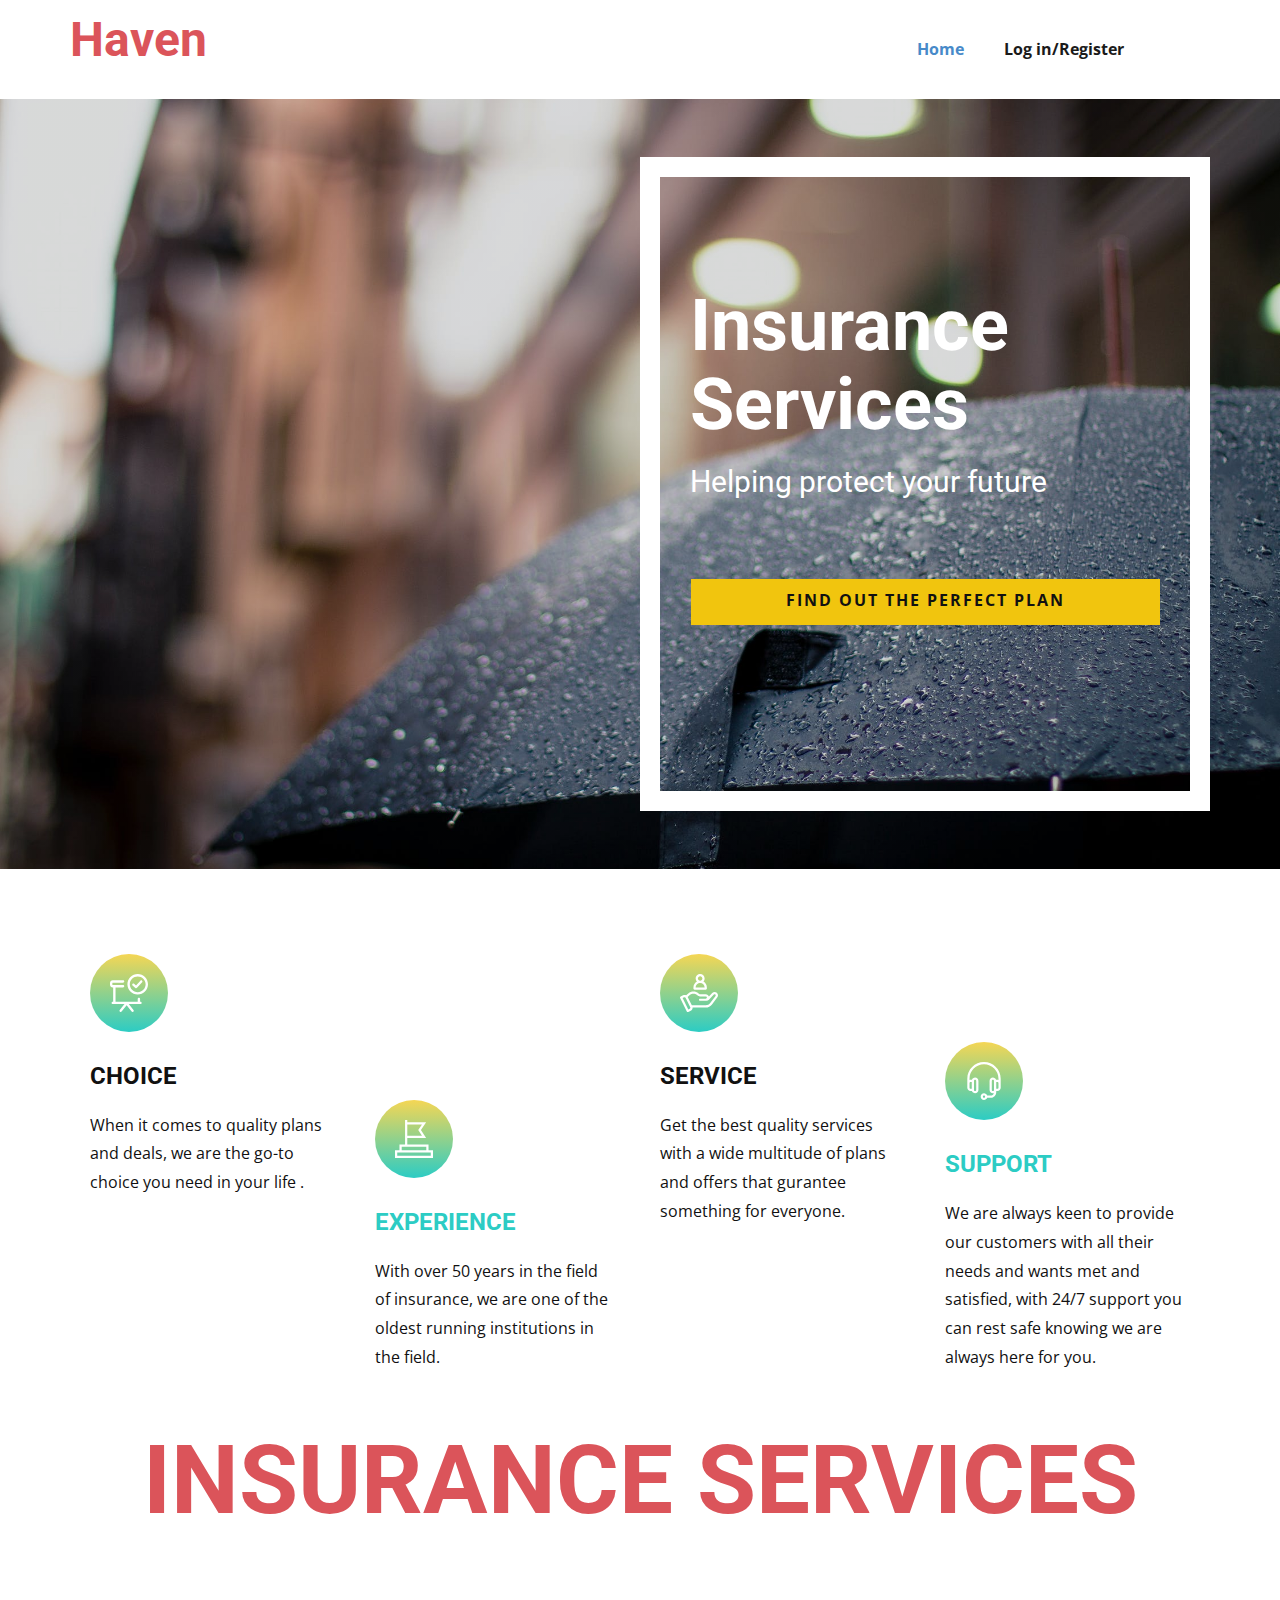
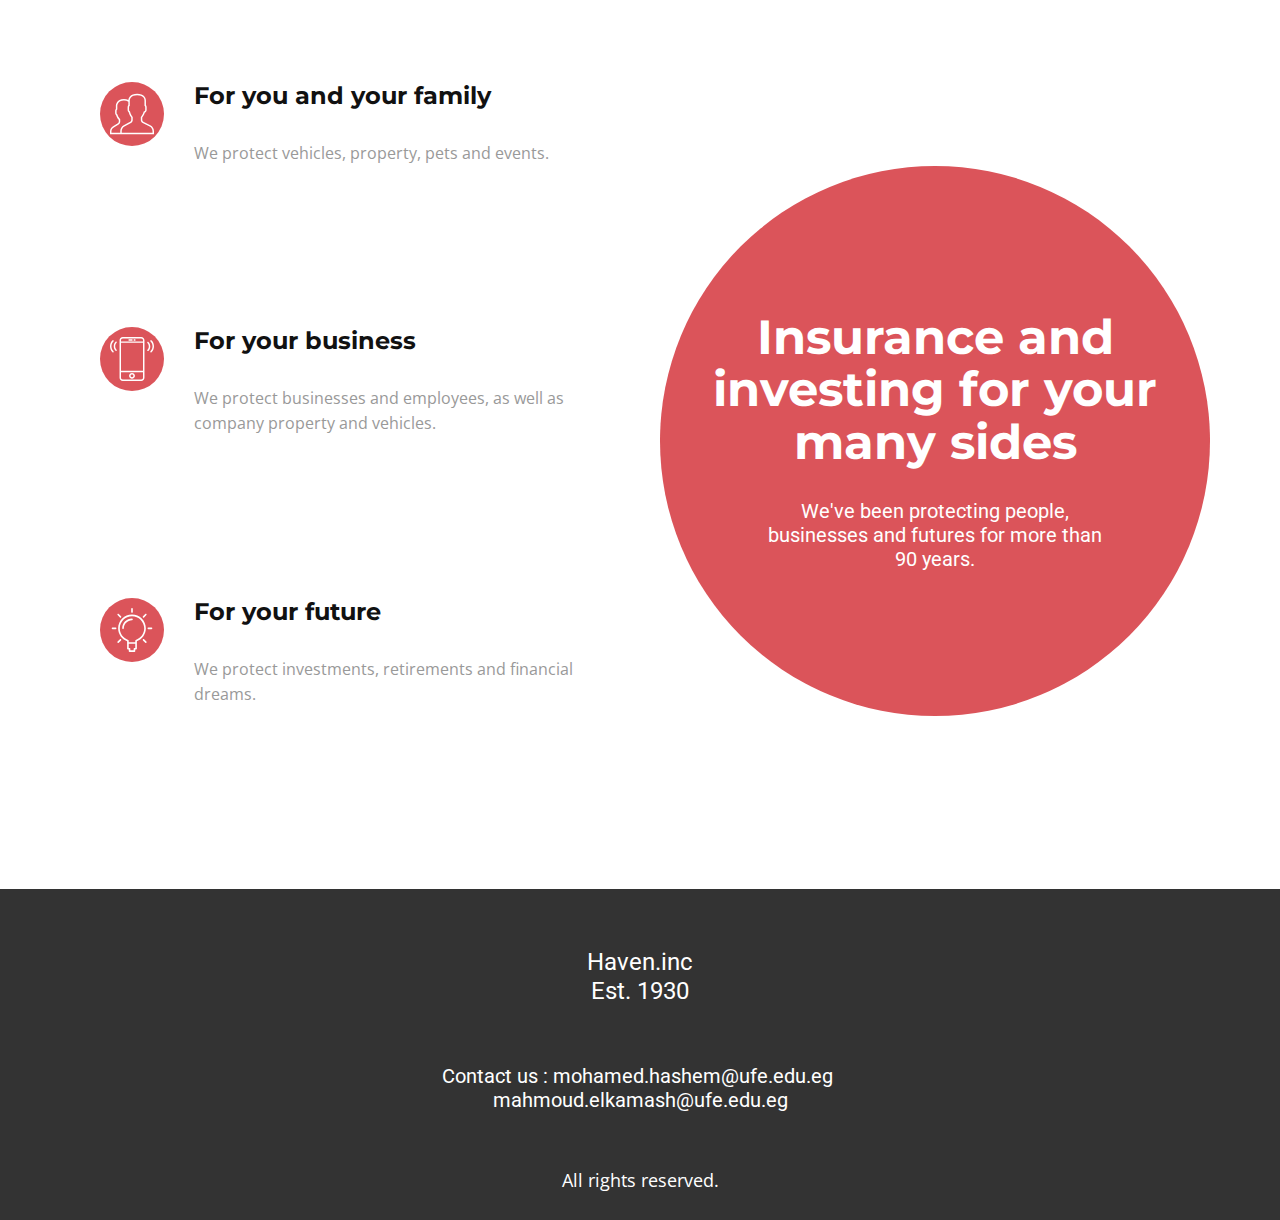
<file: index.html>
<!DOCTYPE html>
<html style="font-size: 16px;">
  <head>
    <meta name="viewport" content="width=device-width, initial-scale=1.0">
    <meta charset="utf-8">
    <meta name="keywords" content="Insurance Services, Insurance Services, Insurance and investing for your many sides">
    <meta name="description" content="">
    <meta name="page_type" content="np-template-header-footer-from-plugin">
    <title>Home</title>
    <link rel="stylesheet" href="nicepage.css" media="screen">
<link rel="stylesheet" href="Home.css" media="screen">
    <script class="u-script" type="text/javascript" src="jquery.js" defer=""></script>
    <script class="u-script" type="text/javascript" src="nicepage.js" defer=""></script>
    <meta name="generator" content="Nicepage 3.16.1, nicepage.com">
    <link id="u-theme-google-font" rel="stylesheet" href="https://fonts.googleapis.com/css?family=Roboto:100,100i,300,300i,400,400i,500,500i,700,700i,900,900i|Open+Sans:300,300i,400,400i,600,600i,700,700i,800,800i">
    <link id="u-page-google-font" rel="stylesheet" href="https://fonts.googleapis.com/css?family=Montserrat:100,100i,200,200i,300,300i,400,400i,500,500i,600,600i,700,700i,800,800i,900,900i">
    
    
    
    
    <script type="application/ld+json">{
		"@context": "http://schema.org",
		"@type": "Organization",
		"name": "",
		"url": "index.html"
}</script>
    <meta property="og:title" content="Home">
    <meta property="og:type" content="website">
    <meta name="theme-color" content="#478ac9">
    <link rel="canonical" href="index.html">
    <meta property="og:url" content="index.html">
  </head>
  <body data-home-page="Home.html" data-home-page-title="Home" class="u-body"><header class="u-clearfix u-header u-header" id="sec-f687"><div class="u-clearfix u-sheet u-sheet-1">
        <nav class="u-menu u-menu-dropdown u-offcanvas u-menu-1">
          <div class="menu-collapse" style="font-size: 1rem; letter-spacing: 0px; font-weight: 700;">
            <a class="u-button-style u-custom-border u-custom-border-color u-custom-left-right-menu-spacing u-custom-padding-bottom u-custom-text-color u-custom-text-shadow u-custom-top-bottom-menu-spacing u-nav-link u-text-active-palette-1-base u-text-hover-palette-2-base" href="#">
              <svg><use xmlns:xlink="http://www.w3.org/1999/xlink" xlink:href="#menu-hamburger"></use></svg>
              <svg version="1.1" xmlns="http://www.w3.org/2000/svg" xmlns:xlink="http://www.w3.org/1999/xlink"><defs><symbol id="menu-hamburger" viewBox="0 0 16 16" style="width: 16px; height: 16px;"><rect y="1" width="16" height="2"></rect><rect y="7" width="16" height="2"></rect><rect y="13" width="16" height="2"></rect>
</symbol>
</defs></svg>
            </a>
          </div>
          <div class="u-custom-menu u-nav-container">
            <ul class="u-nav u-spacing-20 u-unstyled u-nav-1"><li class="u-nav-item"><a class="u-button-style u-nav-link u-text-active-palette-1-base u-text-grey-90 u-text-hover-palette-2-base" href="Home.html" style="padding: 10px;">Home</a>
</li><li class="u-nav-item"><a class="u-button-style u-nav-link u-text-active-palette-1-base u-text-grey-90 u-text-hover-palette-2-base" href="Log-in-or-Sign-up.html" style="padding: 10px;">Log in/Register</a>
</li></ul>
          </div>
          <div class="u-custom-menu u-nav-container-collapse">
            <div class="u-black u-container-style u-inner-container-layout u-opacity u-opacity-95 u-sidenav">
              <div class="u-sidenav-overflow">
                <div class="u-menu-close"></div>
                <ul class="u-align-center u-nav u-popupmenu-items u-unstyled u-nav-2"><li class="u-nav-item"><a class="u-button-style u-nav-link" href="Home.html" style="padding: 10px;">Home</a>
</li><li class="u-nav-item"><a class="u-button-style u-nav-link" href="Log-in-or-Sign-up.html" style="padding: 10px;">Log in/Register</a>
</li></ul>
              </div>
            </div>
            <div class="u-black u-menu-overlay u-opacity u-opacity-70"></div>
          </div>
        </nav>
        <h1 class="u-text u-text-palette-2-base u-text-1">Haven</h1>
      </div></header>
    <section class="u-align-center-md u-align-center-sm u-align-center-xs u-align-right-lg u-align-right-xl u-clearfix u-image u-shading u-section-1" id="carousel_b13b" data-image-width="2250" data-image-height="1500">
      <div class="u-clearfix u-sheet u-valign-middle-lg u-valign-middle-md u-valign-middle-sm u-valign-middle-xl u-sheet-1">
        <div class="u-border-20 u-border-white u-container-style u-expanded-width-xs u-group u-shape-rectangle u-group-1">
          <div class="u-container-layout u-container-layout-1">
            <h2 class="u-text u-text-body-alt-color u-text-1">Insurance Services</h2>
            <h5 class="u-text u-text-2">Helping protect your future</h5>
            <a href="Home.html#carousel_4e29" data-page-id="41282753" class="u-btn u-button-style u-palette-3-base u-btn-1">find out the perfect plan</a>
          </div>
        </div>
      </div>
    </section>
    <section class="u-align-center u-clearfix u-white u-section-2" id="carousel_25c2">
      <div class="u-clearfix u-sheet u-valign-middle-sm u-valign-middle-xs u-valign-top-lg u-valign-top-md u-sheet-1">
        <div class="u-clearfix u-expanded-width u-gutter-0 u-layout-wrap u-layout-wrap-1">
          <div class="u-gutter-0 u-layout">
            <div class="u-layout-row">
              <div class="u-align-left u-container-style u-layout-cell u-shape-rectangle u-size-15 u-size-30-md u-layout-cell-1">
                <div class="u-container-layout u-valign-top u-container-layout-1"><span class="u-gradient u-icon u-icon-circle u-spacing-20 u-icon-1"><svg class="u-svg-link" preserveAspectRatio="xMidYMin slice" viewBox="0 0 24 24" style=""><use xmlns:xlink="http://www.w3.org/1999/xlink" xlink:href="#svg-8c16"></use></svg><svg class="u-svg-content" viewBox="0 0 24 24" id="svg-8c16"><g><path d="m17.5 13c-3.584 0-6.5-2.916-6.5-6.5s2.916-6.5 6.5-6.5 6.5 2.916 6.5 6.5-2.916 6.5-6.5 6.5zm0-11.5c-2.757 0-5 2.243-5 5s2.243 5 5 5 5-2.243 5-5-2.243-5-5-5z"></path>
</g><g><path d="m16.5 9c-.173 0-.347-.06-.488-.181l-1.75-1.5c-.314-.27-.351-.743-.081-1.058.269-.314.742-.352 1.058-.081l1.203 1.031 2.758-2.971c.282-.304.756-.321 1.06-.04.304.282.321.757.04 1.06l-3.25 3.5c-.148.159-.349.24-.55.24z"></path>
</g><g><path d="m8.25 8.5h-6.5c-.965 0-1.75-.785-1.75-1.75v-1c0-.965.785-1.75 1.75-1.75h6.5c.414 0 .75.336.75.75s-.336.75-.75.75h-6.5c-.136 0-.25.114-.25.25v1c0 .136.114.25.25.25h6.5c.414 0 .75.336.75.75s-.336.75-.75.75z"></path>
</g><g><path d="m19.25 19h-17.5c-.414 0-.75-.336-.75-.75s.336-.75.75-.75h17.5c.414 0 .75.336.75.75s-.336.75-.75.75z"></path>
</g><g><path d="m14.25 24c-.222 0-.441-.098-.589-.285l-3.161-4.005-3.161 4.004c-.258.325-.729.381-1.054.124s-.38-.729-.124-1.054l3.75-4.75c.285-.36.893-.36 1.178 0l3.75 4.75c.256.325.201.797-.124 1.054-.138.109-.302.162-.465.162z"></path>
</g><g><path d="m2.75 19c-.414 0-.75-.336-.75-.75v-10.5c0-.414.336-.75.75-.75s.75.336.75.75v10.5c0 .414-.336.75-.75.75z"></path>
</g><g><path d="m18.25 19c-.414 0-.75-.336-.75-.75v-2.5c0-.414.336-.75.75-.75s.75.336.75.75v2.5c0 .414-.336.75-.75.75z"></path>
</g></svg></span>
                  <h3 class="u-text u-text-1">Choice</h3>
                  <p class="u-text u-text-2">When it comes to quality plans and deals, we are the go-to choice you need in your life<span style="font-weight: 700;">
                      <span style="font-weight: 400;"></span>
                    </span>.
                  </p>
                </div>
              </div>
              <div class="u-align-left u-container-style u-layout-cell u-shape-rectangle u-size-15 u-size-30-md u-layout-cell-2">
                <div class="u-container-layout u-valign-bottom-lg u-valign-bottom-md u-valign-bottom-xl u-valign-middle-sm u-valign-middle-xs u-container-layout-2"><span class="u-gradient u-icon u-icon-circle u-spacing-20 u-icon-2"><svg class="u-svg-link" preserveAspectRatio="xMidYMin slice" viewBox="0 0 510 510" style=""><use xmlns:xlink="http://www.w3.org/1999/xlink" xlink:href="#svg-8a8c"></use></svg><svg class="u-svg-content" viewBox="0 0 510 510" id="svg-8a8c"><path d="m450 405v-75h-285v-90h253.027l-70-105 70-105h-253.027v-30h-30v30 210 90h-75v75h-60v105h510v-105zm-88.027-345-50 75 50 75h-196.973v-150zm-271.973 300h330v45h-330zm390 120h-450v-45h30 390 30z"></path></svg></span>
                  <h3 class="u-text u-text-palette-4-base u-text-3">Experience</h3>
                  <p class="u-text u-text-4">With over 50 years in the field of insurance, we are one of the oldest running institutions in the field.&nbsp;</p>
                </div>
              </div>
              <div class="u-align-left u-container-style u-layout-cell u-shape-rectangle u-size-15 u-size-30-md u-layout-cell-3">
                <div class="u-container-layout u-valign-bottom-md u-valign-middle-sm u-valign-middle-xs u-valign-top-lg u-valign-top-xl u-container-layout-3"><span class="u-gradient u-icon u-icon-circle u-spacing-20 u-icon-3"><svg class="u-svg-link" preserveAspectRatio="xMidYMin slice" viewBox="0 0 512 512" style=""><use xmlns:xlink="http://www.w3.org/1999/xlink" xlink:href="#svg-f054"></use></svg><svg class="u-svg-content" viewBox="0 0 512 512" x="0px" y="0px" id="svg-f054" style="enable-background:new 0 0 512 512;"><g><g><path d="M495.984,252.588c-17.119-14.109-44.177-15.319-61.936,3.74l-44.087,47.327c-5.7-18.319-22.809-31.658-42.977-31.658    h-78.675c-5.97,0-7.969-2.28-18.339-10.269c-39.538-34.468-98.924-34.358-138.342,0.33l-28.918,25.458    c-12.999-6.88-28.178-7.05-41.248-0.52L8.294,303.575c-7.41,3.71-10.409,12.719-6.71,20.129l89.995,179.989    c3.71,7.41,12.719,10.409,20.129,6.71l33.168-16.589c16.349-8.169,25.448-24.849,24.858-41.827h177.249    c32.868,0,64.276-15.699,83.995-41.997l72.006-96.014C516.953,295.366,514.743,268.077,495.984,252.588z M131.456,466.985    l-19.749,9.879L35.122,323.704l19.759-9.879c7.41-3.7,16.409-0.71,20.119,6.71l63.166,126.332    C141.866,454.276,138.866,463.275,131.456,466.985z M478.985,295.976L406.98,391.99c-14.089,18.789-36.518,29.998-59.996,29.998    H159.265l-56.207-112.423l28.388-24.988c28.248-24.849,70.846-24.849,99.094,0c16.639,14.649,26.988,17.419,37.768,17.419h78.675    c8.27,0,14.999,6.73,14.999,14.999s-6.73,14.999-14.999,14.999h-76.605c-8.28,0-14.999,6.72-14.999,14.999    s6.72,14.999,14.999,14.999h86.655c12.449,0,24.449-5.22,32.928-14.329l66.036-70.886c6.04-6.48,15.299-5.94,20.979-0.97    C482.915,281.006,483.556,289.896,478.985,295.976z"></path>
</g>
</g><g><g><path d="M315.385,102.367c10.269-10.769,16.599-25.328,16.599-41.358c0-33.018-26.678-60.996-59.996-60.996    c-33.068,0-60.996,27.928-60.996,60.996c0,15.539,6.09,30.208,17.149,41.478c-27.428,15.379-47.147,44.897-47.147,79.515v14.999    c0,8.279,6.72,14.999,14.999,14.999h150.991c8.279,0,14.999-6.72,14.999-14.999v-14.999    C361.982,148.064,343.315,118.086,315.385,102.367z M271.988,30.012c16.259,0,29.998,14.199,29.998,30.998    c0,16.539-13.459,29.998-29.998,29.998c-16.799,0-30.998-13.739-30.998-29.998C240.99,44.501,255.479,30.012,271.988,30.012z     M210.992,182.002c0-33.068,27.928-60.996,60.996-60.996c33.078,0,59.996,27.358,59.996,60.996H210.992z"></path>
</g>
</g></svg></span>
                  <h3 class="u-text u-text-5">Service</h3>
                  <p class="u-text u-text-6">Get the best quality services with a wide multitude of plans and offers that gurantee something for everyone.</p>
                </div>
              </div>
              <div class="u-align-left u-container-style u-layout-cell u-shape-rectangle u-size-15 u-size-30-md u-layout-cell-4">
                <div class="u-container-layout u-valign-bottom-lg u-valign-bottom-xl u-valign-middle-sm u-valign-middle-xs u-valign-top-md u-container-layout-4"><span class="u-gradient u-icon u-icon-circle u-spacing-20 u-icon-4"><svg class="u-svg-link" preserveAspectRatio="xMidYMin slice" viewBox="0 0 512 512" style=""><use xmlns:xlink="http://www.w3.org/1999/xlink" xlink:href="#svg-d463"></use></svg><svg class="u-svg-content" viewBox="0 0 512 512" x="0px" y="0px" id="svg-d463" style="enable-background:new 0 0 512 512;"><g><g><path d="M256,0C131.935,0,31,100.935,31,225c0,13.749,0,120.108,0,122c0,24.813,20.187,45,45,45h17.58    c6.192,17.458,22.865,30,42.42,30c24.813,0,45-20.187,45-45V255c0-24.813-20.187-45-45-45c-19.555,0-36.228,12.542-42.42,30H76    c-5.259,0-10.305,0.915-15,2.58V225c0-107.523,87.477-195,195-195s195,87.477,195,195v17.58c-4.695-1.665-9.741-2.58-15-2.58    h-17.58c-6.192-17.458-22.865-30-42.42-30c-24.813,0-45,20.187-45,45v122c0,24.813,20.187,45,45,45    c4.541,0,8.925-0.682,13.061-1.939C383.45,438.523,366.272,452,346,452h-47.58c-6.192-17.458-22.865-30-42.42-30    c-24.813,0-45,20.187-45,45s20.187,45,45,45c19.555,0,36.228-12.542,42.42-30H346c41.355,0,75-33.645,75-75v-15h15    c24.813,0,45-20.187,45-45c0-1.864,0-108.262,0-122C481,100.935,380.065,0,256,0z M121,255c0-8.271,6.729-15,15-15s15,6.729,15,15    v122c0,8.271-6.729,15-15,15s-15-6.729-15-15V255z M76,270h15v92H76c-8.271,0-15-6.729-15-15v-62C61,276.729,67.729,270,76,270z     M256,482c-8.271,0-15-6.729-15-15s6.729-15,15-15s15,6.729,15,15S264.271,482,256,482z M391,377c0,8.271-6.729,15-15,15    s-15-6.729-15-15V255c0-8.271,6.729-15,15-15s15,6.729,15,15V377z M451,347c0,8.271-6.729,15-15,15h-15v-92h15    c8.271,0,15,6.729,15,15V347z"></path>
</g>
</g></svg></span>
                  <h3 class="u-text u-text-palette-4-base u-text-7">Support</h3>
                  <p class="u-text u-text-8">We are always keen to provide our customers with all their needs and wants met and satisfied, with 24/7 support you can rest safe knowing we are always here for you.</p>
                </div>
              </div>
            </div>
          </div>
        </div>
        <h1 class="u-align-left-sm u-align-left-xs u-text u-text-palette-2-base u-text-9">Insurance Services</h1>
      </div>
    </section>
    <section class="u-align-center-md u-align-center-sm u-align-center-xl u-align-center-xs u-align-left-lg u-clearfix u-section-3" id="carousel_4e29">
      <div class="u-clearfix u-sheet u-sheet-1">
        <div class="u-list u-list-1">
          <div class="u-repeater u-repeater-1">
            <div class="u-align-left u-container-style u-list-item u-repeater-item">
              <div class="u-container-layout u-similar-container u-container-layout-1"><span class="u-icon u-icon-circle u-palette-2-base u-spacing-10 u-icon-1"><svg class="u-svg-link" preserveAspectRatio="xMidYMin slice" viewBox="0 0 60 60" style=""><use xmlns:xlink="http://www.w3.org/1999/xlink" xlink:href="#svg-6a51"></use></svg><svg class="u-svg-content" viewBox="0 0 60 60" x="0px" y="0px" id="svg-6a51" style="enable-background:new 0 0 60 60;"><path d="M55.014,45.389l-9.553-4.776C44.56,40.162,44,39.256,44,38.248v-3.381c0.229-0.28,0.47-0.599,0.719-0.951
	c1.239-1.75,2.232-3.698,2.954-5.799C49.084,27.47,50,26.075,50,24.5v-4c0-0.963-0.36-1.896-1-2.625v-5.319
	c0.056-0.55,0.276-3.824-2.092-6.525C44.854,3.688,41.521,2.5,37,2.5s-7.854,1.188-9.908,3.53c-1.435,1.637-1.918,3.481-2.064,4.805
	C23.314,9.949,21.294,9.5,19,9.5c-10.389,0-10.994,8.855-11,9v4.579c-0.648,0.706-1,1.521-1,2.33v3.454
	c0,1.079,0.483,2.085,1.311,2.765c0.825,3.11,2.854,5.46,3.644,6.285v2.743c0,0.787-0.428,1.509-1.171,1.915l-6.653,4.173
	C1.583,48.134,0,50.801,0,53.703V57.5h14h2h44v-4.043C60,50.019,58.089,46.927,55.014,45.389z M14,53.262V55.5H2v-1.797
	c0-2.17,1.184-4.164,3.141-5.233l6.652-4.173c1.333-0.727,2.161-2.121,2.161-3.641v-3.591l-0.318-0.297
	c-0.026-0.024-2.683-2.534-3.468-5.955l-0.091-0.396l-0.342-0.22C9.275,29.899,9,29.4,9,28.863v-3.454
	c0-0.36,0.245-0.788,0.671-1.174L10,23.938l-0.002-5.38C10.016,18.271,10.537,11.5,19,11.5c2.393,0,4.408,0.553,6,1.644v4.731
	c-0.64,0.729-1,1.662-1,2.625v4c0,0.304,0.035,0.603,0.101,0.893c0.027,0.116,0.081,0.222,0.118,0.334
	c0.055,0.168,0.099,0.341,0.176,0.5c0.001,0.002,0.002,0.003,0.003,0.005c0.256,0.528,0.629,1,1.099,1.377
	c0.005,0.019,0.011,0.036,0.016,0.054c0.06,0.229,0.123,0.457,0.191,0.68l0.081,0.261c0.014,0.046,0.031,0.093,0.046,0.139
	c0.035,0.108,0.069,0.215,0.105,0.321c0.06,0.175,0.123,0.356,0.196,0.553c0.031,0.082,0.065,0.156,0.097,0.237
	c0.082,0.209,0.164,0.411,0.25,0.611c0.021,0.048,0.039,0.1,0.06,0.147l0.056,0.126c0.026,0.058,0.053,0.11,0.079,0.167
	c0.098,0.214,0.194,0.421,0.294,0.621c0.016,0.032,0.031,0.067,0.047,0.099c0.063,0.125,0.126,0.243,0.189,0.363
	c0.108,0.206,0.214,0.4,0.32,0.588c0.052,0.092,0.103,0.182,0.154,0.269c0.144,0.246,0.281,0.472,0.414,0.682
	c0.029,0.045,0.057,0.092,0.085,0.135c0.242,0.375,0.452,0.679,0.626,0.916c0.046,0.063,0.086,0.117,0.125,0.17
	c0.022,0.029,0.052,0.071,0.071,0.097v3.309c0,0.968-0.528,1.856-1.377,2.32l-2.646,1.443l-0.461-0.041l-0.188,0.395l-5.626,3.069
	C15.801,46.924,14,49.958,14,53.262z M58,55.5H16v-2.238c0-2.571,1.402-4.934,3.659-6.164l8.921-4.866
	C30.073,41.417,31,39.854,31,38.155v-4.018v-0.001l-0.194-0.232l-0.038-0.045c-0.002-0.003-0.064-0.078-0.165-0.21
	c-0.006-0.008-0.012-0.016-0.019-0.024c-0.053-0.069-0.115-0.152-0.186-0.251c-0.001-0.002-0.002-0.003-0.003-0.005
	c-0.149-0.207-0.336-0.476-0.544-0.8c-0.005-0.007-0.009-0.015-0.014-0.022c-0.098-0.153-0.202-0.32-0.308-0.497
	c-0.008-0.013-0.016-0.026-0.024-0.04c-0.226-0.379-0.466-0.808-0.705-1.283c0,0-0.001-0.001-0.001-0.002
	c-0.127-0.255-0.254-0.523-0.378-0.802l0,0c-0.017-0.039-0.035-0.077-0.052-0.116h0c-0.055-0.125-0.11-0.256-0.166-0.391
	c-0.02-0.049-0.04-0.1-0.06-0.15c-0.052-0.131-0.105-0.263-0.161-0.414c-0.102-0.272-0.198-0.556-0.29-0.849l-0.055-0.178
	c-0.006-0.02-0.013-0.04-0.019-0.061c-0.094-0.316-0.184-0.639-0.26-0.971l-0.091-0.396l-0.341-0.22
	C26.346,25.803,26,25.176,26,24.5v-4c0-0.561,0.238-1.084,0.67-1.475L27,18.728V12.5v-0.354l-0.027-0.021
	c-0.034-0.722,0.009-2.935,1.623-4.776C30.253,5.458,33.081,4.5,37,4.5c3.905,0,6.727,0.951,8.386,2.828
	c1.947,2.201,1.625,5.017,1.623,5.041L47,18.728l0.33,0.298C47.762,19.416,48,19.939,48,20.5v4c0,0.873-0.572,1.637-1.422,1.899
	l-0.498,0.153l-0.16,0.495c-0.669,2.081-1.622,4.003-2.834,5.713c-0.297,0.421-0.586,0.794-0.837,1.079L42,34.123v4.125
	c0,1.77,0.983,3.361,2.566,4.153l9.553,4.776C56.513,48.374,58,50.78,58,53.457V55.5z"></path></svg></span>
                <h5 class="u-custom-font u-font-montserrat u-text u-text-1">For you and your family</h5>
                <p class="u-text u-text-grey-40 u-text-2">We protect vehicles, property, pets and events.<br>
                </p>
              </div>
            </div>
            <div class="u-align-left u-container-style u-list-item u-repeater-item">
              <div class="u-container-layout u-similar-container u-container-layout-2"><span class="u-icon u-icon-circle u-palette-2-base u-spacing-10 u-icon-2"><svg class="u-svg-link" preserveAspectRatio="xMidYMin slice" viewBox="0 0 60 60" style=""><use xmlns:xlink="http://www.w3.org/1999/xlink" xlink:href="#svg-c8a6"></use></svg><svg class="u-svg-content" viewBox="0 0 60 60" x="0px" y="0px" id="svg-c8a6" style="enable-background:new 0 0 60 60;"><g><path d="M42.595,0H17.405C14.977,0,13,1.977,13,4.405v51.189C13,58.023,14.977,60,17.405,60h25.189C45.023,60,47,58.023,47,55.595
		V4.405C47,1.977,45.023,0,42.595,0z M15,8h30v38H15V8z M17.405,2h25.189C43.921,2,45,3.079,45,4.405V6H15V4.405
		C15,3.079,16.079,2,17.405,2z M42.595,58H17.405C16.079,58,15,56.921,15,55.595V48h30v7.595C45,56.921,43.921,58,42.595,58z"></path><path d="M30,49c-2.206,0-4,1.794-4,4s1.794,4,4,4s4-1.794,4-4S32.206,49,30,49z M30,55c-1.103,0-2-0.897-2-2s0.897-2,2-2
		s2,0.897,2,2S31.103,55,30,55z"></path><path d="M26,5h4c0.553,0,1-0.447,1-1s-0.447-1-1-1h-4c-0.553,0-1,0.447-1,1S25.447,5,26,5z"></path><path d="M33,5h1c0.553,0,1-0.447,1-1s-0.447-1-1-1h-1c-0.553,0-1,0.447-1,1S32.447,5,33,5z"></path><path d="M56.612,4.569c-0.391-0.391-1.023-0.391-1.414,0s-0.391,1.023,0,1.414c3.736,3.736,3.736,9.815,0,13.552
		c-0.391,0.391-0.391,1.023,0,1.414c0.195,0.195,0.451,0.293,0.707,0.293s0.512-0.098,0.707-0.293
		C61.128,16.434,61.128,9.085,56.612,4.569z"></path><path d="M52.401,6.845c-0.391-0.391-1.023-0.391-1.414,0s-0.391,1.023,0,1.414c1.237,1.237,1.918,2.885,1.918,4.639
		s-0.681,3.401-1.918,4.638c-0.391,0.391-0.391,1.023,0,1.414c0.195,0.195,0.451,0.293,0.707,0.293s0.512-0.098,0.707-0.293
		c1.615-1.614,2.504-3.764,2.504-6.052S54.017,8.459,52.401,6.845z"></path><path d="M4.802,5.983c0.391-0.391,0.391-1.023,0-1.414s-1.023-0.391-1.414,0c-4.516,4.516-4.516,11.864,0,16.38
		c0.195,0.195,0.451,0.293,0.707,0.293s0.512-0.098,0.707-0.293c0.391-0.391,0.391-1.023,0-1.414
		C1.065,15.799,1.065,9.72,4.802,5.983z"></path><path d="M9.013,6.569c-0.391-0.391-1.023-0.391-1.414,0c-1.615,1.614-2.504,3.764-2.504,6.052s0.889,4.438,2.504,6.053
		c0.195,0.195,0.451,0.293,0.707,0.293s0.512-0.098,0.707-0.293c0.391-0.391,0.391-1.023,0-1.414
		c-1.237-1.237-1.918-2.885-1.918-4.639S7.775,9.22,9.013,7.983C9.403,7.593,9.403,6.96,9.013,6.569z"></path>
</g></svg></span>
                <h5 class="u-custom-font u-font-montserrat u-text u-text-3">For your business</h5>
                <p class="u-text u-text-grey-40 u-text-4">We protect businesses and employees, as well as company property and vehicles.</p>
              </div>
            </div>
            <div class="u-align-left u-container-style u-list-item u-repeater-item">
              <div class="u-container-layout u-similar-container u-container-layout-3"><span class="u-icon u-icon-circle u-palette-2-base u-spacing-10 u-icon-3"><svg class="u-svg-link" preserveAspectRatio="xMidYMin slice" viewBox="0 0 54 54" style=""><use xmlns:xlink="http://www.w3.org/1999/xlink" xlink:href="#svg-fd51"></use></svg><svg class="u-svg-content" viewBox="0 0 54 54" x="0px" y="0px" id="svg-fd51" style="enable-background:new 0 0 54 54;"><g><path d="M27,8c-9.374,0-17,7.626-17,17c0,7.112,4.391,13.412,11,15.9V50c0,0.553,0.447,1,1,1h1v2c0,0.553,0.447,1,1,1h6
		c0.553,0,1-0.447,1-1v-2h1c0.553,0,1-0.447,1-1v-9.1c6.609-2.488,11-8.788,11-15.9C44,15.626,36.374,8,27,8z M30,49
		c-0.553,0-1,0.447-1,1v2h-4v-2c0-0.553-0.447-1-1-1h-1v-5h8v5H30z M31.688,39.242C31.277,39.377,31,39.761,31,40.192V42h-8v-1.808
		c0-0.432-0.277-0.815-0.688-0.95C16.145,37.214,12,31.49,12,25c0-8.271,6.729-15,15-15s15,6.729,15,15
		C42,31.49,37.855,37.214,31.688,39.242z"></path><path d="M27,6c0.553,0,1-0.447,1-1V1c0-0.553-0.447-1-1-1s-1,0.447-1,1v4C26,5.553,26.447,6,27,6z"></path><path d="M51,24h-4c-0.553,0-1,0.447-1,1s0.447,1,1,1h4c0.553,0,1-0.447,1-1S51.553,24,51,24z"></path><path d="M7,24H3c-0.553,0-1,0.447-1,1s0.447,1,1,1h4c0.553,0,1-0.447,1-1S7.553,24,7,24z"></path><path d="M43.264,7.322l-2.828,2.828c-0.391,0.391-0.391,1.023,0,1.414c0.195,0.195,0.451,0.293,0.707,0.293
		s0.512-0.098,0.707-0.293l2.828-2.828c0.391-0.391,0.391-1.023,0-1.414S43.654,6.932,43.264,7.322z"></path><path d="M12.15,38.436l-2.828,2.828c-0.391,0.391-0.391,1.023,0,1.414c0.195,0.195,0.451,0.293,0.707,0.293
		s0.512-0.098,0.707-0.293l2.828-2.828c0.391-0.391,0.391-1.023,0-1.414S12.541,38.045,12.15,38.436z"></path><path d="M41.85,38.436c-0.391-0.391-1.023-0.391-1.414,0s-0.391,1.023,0,1.414l2.828,2.828c0.195,0.195,0.451,0.293,0.707,0.293
		s0.512-0.098,0.707-0.293c0.391-0.391,0.391-1.023,0-1.414L41.85,38.436z"></path><path d="M12.15,11.564c0.195,0.195,0.451,0.293,0.707,0.293s0.512-0.098,0.707-0.293c0.391-0.391,0.391-1.023,0-1.414l-2.828-2.828
		c-0.391-0.391-1.023-0.391-1.414,0s-0.391,1.023,0,1.414L12.15,11.564z"></path><path d="M27,13c-6.617,0-12,5.383-12,12c0,0.553,0.447,1,1,1s1-0.447,1-1c0-5.514,4.486-10,10-10c0.553,0,1-0.447,1-1
		S27.553,13,27,13z"></path>
</g></svg></span>
                <h5 class="u-custom-font u-font-montserrat u-text u-text-5">For your future</h5>
                <p class="u-text u-text-grey-40 u-text-6">We protect investments, retirements and financial dreams.</p>
              </div>
            </div>
          </div>
        </div>
        <div class="u-align-center u-container-style u-group u-palette-2-base u-shape-circle u-group-1">
          <div class="u-container-layout u-valign-middle u-container-layout-4">
            <h2 class="u-custom-font u-font-montserrat u-text u-text-7">Insurance and investing for your many sides</h2>
            <h5 class="u-text u-text-8">We've been protecting people, businesses and futures for more than 90 years.</h5>
          </div>
        </div>
      </div>
    </section>
    
    
    <footer class="u-align-center u-clearfix u-footer u-grey-80 u-footer" id="sec-20e0"><div class="u-clearfix u-sheet u-sheet-1">
        <h4 class="u-text u-text-1">Haven.inc<br>Est. 1930
        </h4>
        <h5 class="u-text u-text-2">Contact us : mohamed.hashem@ufe.edu.eg&nbsp; mahmoud.elkamash@ufe.edu.eg</h5>
        <p class="u-small-text u-text u-text-variant u-text-3">All rights reserved.</p>
      </div></footer>
  </body>
</html>
</file>
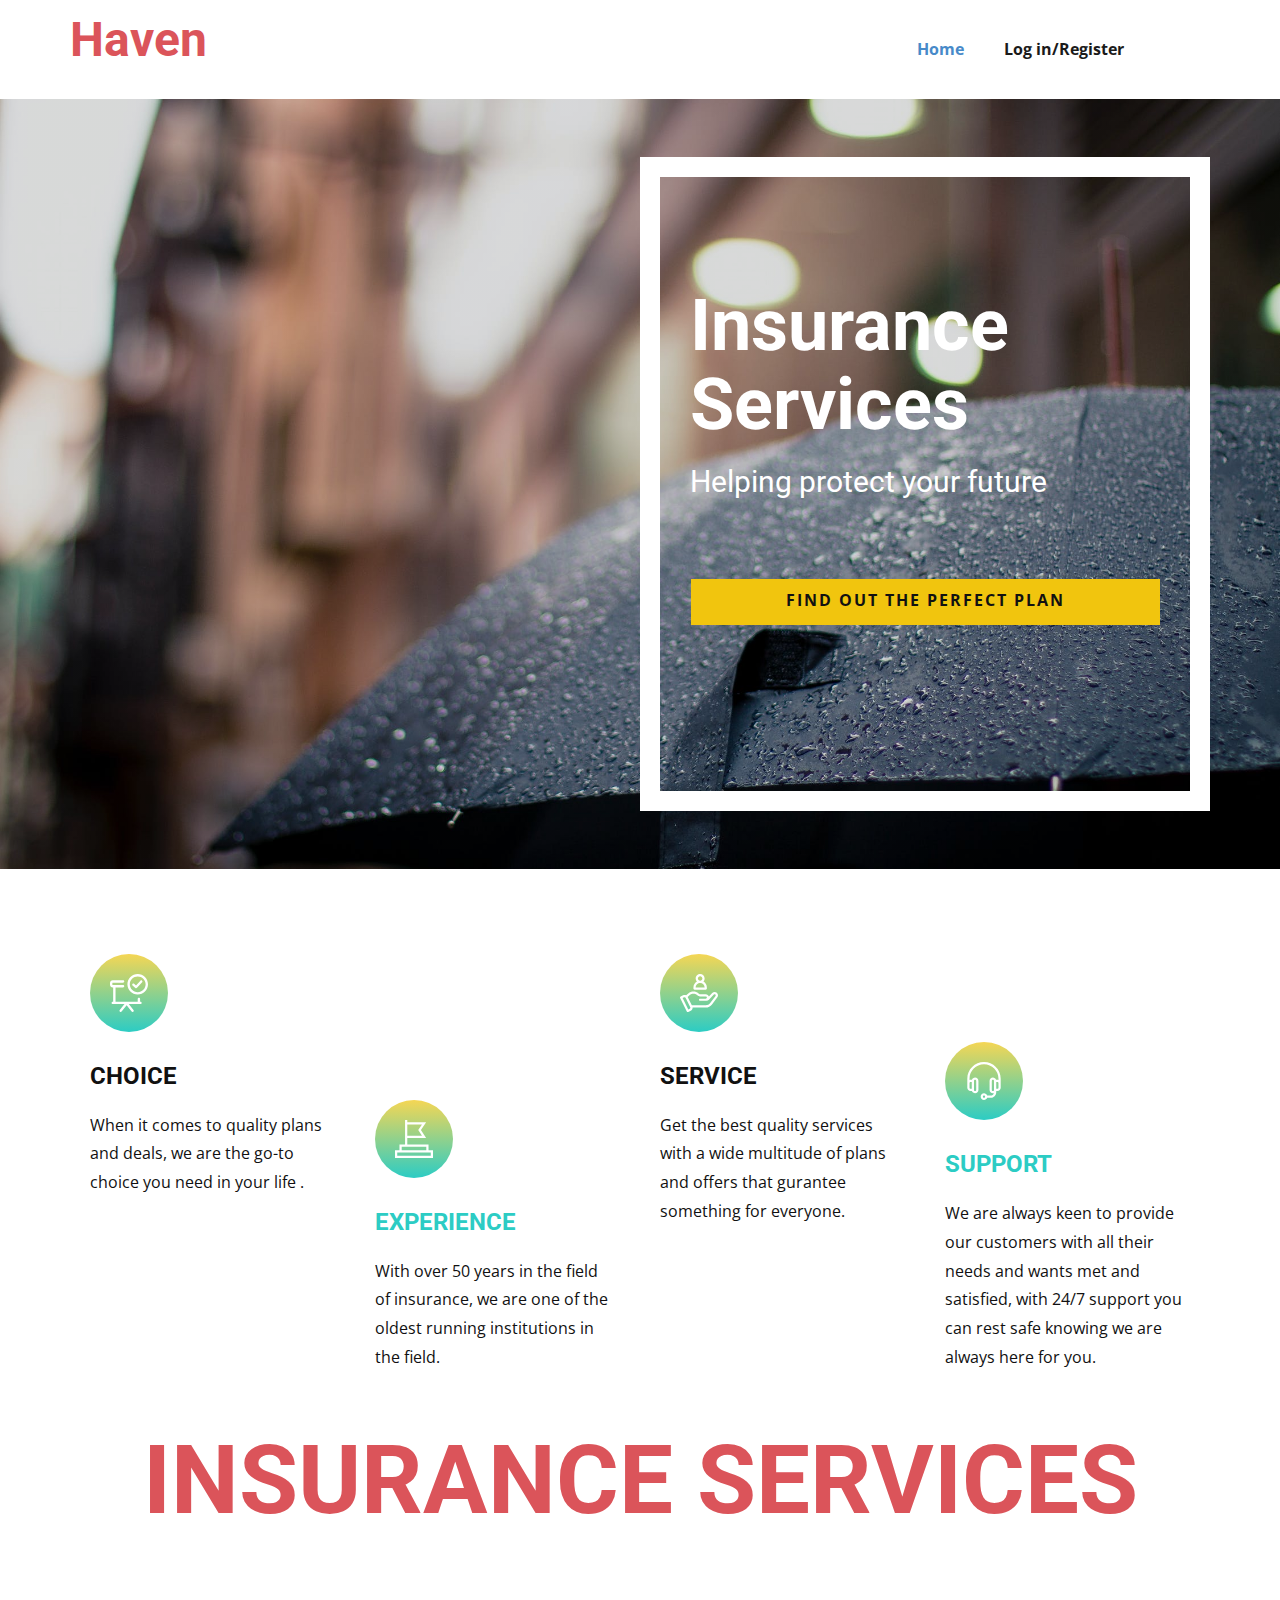
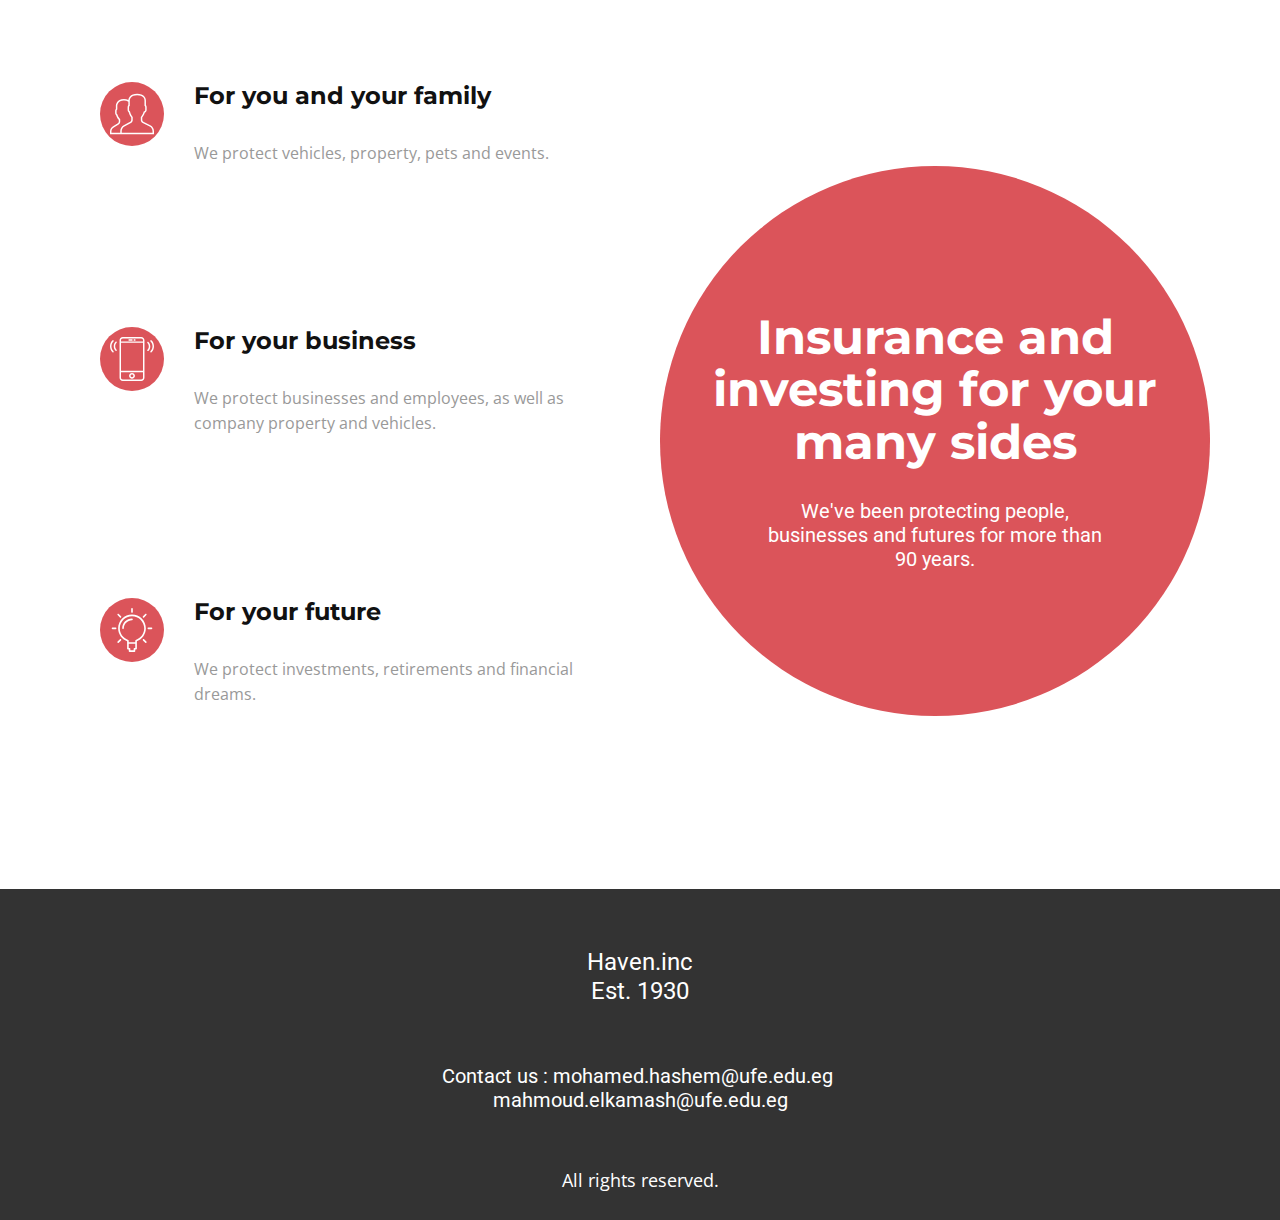
<file: Home.html>
<!DOCTYPE html>
<html style="font-size: 16px;">
  <head>
    <meta name="viewport" content="width=device-width, initial-scale=1.0">
    <meta charset="utf-8">
    <meta name="keywords" content="Insurance Services, Insurance Services, Insurance and investing for your many sides">
    <meta name="description" content="">
    <meta name="page_type" content="np-template-header-footer-from-plugin">
    <title>Home</title>
    <link rel="stylesheet" href="nicepage.css" media="screen">
<link rel="stylesheet" href="Home.css" media="screen">
    <script class="u-script" type="text/javascript" src="jquery.js" defer=""></script>
    <script class="u-script" type="text/javascript" src="nicepage.js" defer=""></script>
    <meta name="generator" content="Nicepage 3.16.1, nicepage.com">
    <link id="u-theme-google-font" rel="stylesheet" href="https://fonts.googleapis.com/css?family=Roboto:100,100i,300,300i,400,400i,500,500i,700,700i,900,900i|Open+Sans:300,300i,400,400i,600,600i,700,700i,800,800i">
    <link id="u-page-google-font" rel="stylesheet" href="https://fonts.googleapis.com/css?family=Montserrat:100,100i,200,200i,300,300i,400,400i,500,500i,600,600i,700,700i,800,800i,900,900i">
    
    
    
    
    <script type="application/ld+json">{
		"@context": "http://schema.org",
		"@type": "Organization",
		"name": "",
		"url": "index.html"
}</script>
    <meta property="og:title" content="Home">
    <meta property="og:type" content="website">
    <meta name="theme-color" content="#478ac9">
    <link rel="canonical" href="index.html">
    <meta property="og:url" content="index.html">
  </head>
  <body class="u-body"><header class="u-clearfix u-header u-header" id="sec-f687"><div class="u-clearfix u-sheet u-sheet-1">
        <nav class="u-menu u-menu-dropdown u-offcanvas u-menu-1">
          <div class="menu-collapse" style="font-size: 1rem; letter-spacing: 0px; font-weight: 700;">
            <a class="u-button-style u-custom-border u-custom-border-color u-custom-left-right-menu-spacing u-custom-padding-bottom u-custom-text-color u-custom-text-shadow u-custom-top-bottom-menu-spacing u-nav-link u-text-active-palette-1-base u-text-hover-palette-2-base" href="#">
              <svg><use xmlns:xlink="http://www.w3.org/1999/xlink" xlink:href="#menu-hamburger"></use></svg>
              <svg version="1.1" xmlns="http://www.w3.org/2000/svg" xmlns:xlink="http://www.w3.org/1999/xlink"><defs><symbol id="menu-hamburger" viewBox="0 0 16 16" style="width: 16px; height: 16px;"><rect y="1" width="16" height="2"></rect><rect y="7" width="16" height="2"></rect><rect y="13" width="16" height="2"></rect>
</symbol>
</defs></svg>
            </a>
          </div>
          <div class="u-custom-menu u-nav-container">
            <ul class="u-nav u-spacing-20 u-unstyled u-nav-1"><li class="u-nav-item"><a class="u-button-style u-nav-link u-text-active-palette-1-base u-text-grey-90 u-text-hover-palette-2-base" href="Home.html" style="padding: 10px;">Home</a>
</li><li class="u-nav-item"><a class="u-button-style u-nav-link u-text-active-palette-1-base u-text-grey-90 u-text-hover-palette-2-base" href="Log-in-or-Sign-up.html" style="padding: 10px;">Log in/Register</a>
</li></ul>
          </div>
          <div class="u-custom-menu u-nav-container-collapse">
            <div class="u-black u-container-style u-inner-container-layout u-opacity u-opacity-95 u-sidenav">
              <div class="u-sidenav-overflow">
                <div class="u-menu-close"></div>
                <ul class="u-align-center u-nav u-popupmenu-items u-unstyled u-nav-2"><li class="u-nav-item"><a class="u-button-style u-nav-link" href="Home.html" style="padding: 10px;">Home</a>
</li><li class="u-nav-item"><a class="u-button-style u-nav-link" href="Log-in-or-Sign-up.html" style="padding: 10px;">Log in/Register</a>
</li></ul>
              </div>
            </div>
            <div class="u-black u-menu-overlay u-opacity u-opacity-70"></div>
          </div>
        </nav>
        <h1 class="u-text u-text-palette-2-base u-text-1">Haven</h1>
      </div></header>
    <section class="u-align-center-md u-align-center-sm u-align-center-xs u-align-right-lg u-align-right-xl u-clearfix u-image u-shading u-section-1" id="carousel_b13b" data-image-width="2250" data-image-height="1500">
      <div class="u-clearfix u-sheet u-valign-middle-lg u-valign-middle-md u-valign-middle-sm u-valign-middle-xl u-sheet-1">
        <div class="u-border-20 u-border-white u-container-style u-expanded-width-xs u-group u-shape-rectangle u-group-1">
          <div class="u-container-layout u-container-layout-1">
            <h2 class="u-text u-text-body-alt-color u-text-1">Insurance Services</h2>
            <h5 class="u-text u-text-2">Helping protect your future</h5>
            <a href="Home.html#carousel_4e29" data-page-id="41282753" class="u-btn u-button-style u-palette-3-base u-btn-1">find out the perfect plan</a>
          </div>
        </div>
      </div>
    </section>
    <section class="u-align-center u-clearfix u-white u-section-2" id="carousel_25c2">
      <div class="u-clearfix u-sheet u-valign-middle-sm u-valign-middle-xs u-valign-top-lg u-valign-top-md u-sheet-1">
        <div class="u-clearfix u-expanded-width u-gutter-0 u-layout-wrap u-layout-wrap-1">
          <div class="u-gutter-0 u-layout">
            <div class="u-layout-row">
              <div class="u-align-left u-container-style u-layout-cell u-shape-rectangle u-size-15 u-size-30-md u-layout-cell-1">
                <div class="u-container-layout u-valign-top u-container-layout-1"><span class="u-gradient u-icon u-icon-circle u-spacing-20 u-icon-1"><svg class="u-svg-link" preserveAspectRatio="xMidYMin slice" viewBox="0 0 24 24" style=""><use xmlns:xlink="http://www.w3.org/1999/xlink" xlink:href="#svg-8c16"></use></svg><svg class="u-svg-content" viewBox="0 0 24 24" id="svg-8c16"><g><path d="m17.5 13c-3.584 0-6.5-2.916-6.5-6.5s2.916-6.5 6.5-6.5 6.5 2.916 6.5 6.5-2.916 6.5-6.5 6.5zm0-11.5c-2.757 0-5 2.243-5 5s2.243 5 5 5 5-2.243 5-5-2.243-5-5-5z"></path>
</g><g><path d="m16.5 9c-.173 0-.347-.06-.488-.181l-1.75-1.5c-.314-.27-.351-.743-.081-1.058.269-.314.742-.352 1.058-.081l1.203 1.031 2.758-2.971c.282-.304.756-.321 1.06-.04.304.282.321.757.04 1.06l-3.25 3.5c-.148.159-.349.24-.55.24z"></path>
</g><g><path d="m8.25 8.5h-6.5c-.965 0-1.75-.785-1.75-1.75v-1c0-.965.785-1.75 1.75-1.75h6.5c.414 0 .75.336.75.75s-.336.75-.75.75h-6.5c-.136 0-.25.114-.25.25v1c0 .136.114.25.25.25h6.5c.414 0 .75.336.75.75s-.336.75-.75.75z"></path>
</g><g><path d="m19.25 19h-17.5c-.414 0-.75-.336-.75-.75s.336-.75.75-.75h17.5c.414 0 .75.336.75.75s-.336.75-.75.75z"></path>
</g><g><path d="m14.25 24c-.222 0-.441-.098-.589-.285l-3.161-4.005-3.161 4.004c-.258.325-.729.381-1.054.124s-.38-.729-.124-1.054l3.75-4.75c.285-.36.893-.36 1.178 0l3.75 4.75c.256.325.201.797-.124 1.054-.138.109-.302.162-.465.162z"></path>
</g><g><path d="m2.75 19c-.414 0-.75-.336-.75-.75v-10.5c0-.414.336-.75.75-.75s.75.336.75.75v10.5c0 .414-.336.75-.75.75z"></path>
</g><g><path d="m18.25 19c-.414 0-.75-.336-.75-.75v-2.5c0-.414.336-.75.75-.75s.75.336.75.75v2.5c0 .414-.336.75-.75.75z"></path>
</g></svg></span>
                  <h3 class="u-text u-text-1">Choice</h3>
                  <p class="u-text u-text-2">When it comes to quality plans and deals, we are the go-to choice you need in your life<span style="font-weight: 700;">
                      <span style="font-weight: 400;"></span>
                    </span>.
                  </p>
                </div>
              </div>
              <div class="u-align-left u-container-style u-layout-cell u-shape-rectangle u-size-15 u-size-30-md u-layout-cell-2">
                <div class="u-container-layout u-valign-bottom-lg u-valign-bottom-md u-valign-bottom-xl u-valign-middle-sm u-valign-middle-xs u-container-layout-2"><span class="u-gradient u-icon u-icon-circle u-spacing-20 u-icon-2"><svg class="u-svg-link" preserveAspectRatio="xMidYMin slice" viewBox="0 0 510 510" style=""><use xmlns:xlink="http://www.w3.org/1999/xlink" xlink:href="#svg-8a8c"></use></svg><svg class="u-svg-content" viewBox="0 0 510 510" id="svg-8a8c"><path d="m450 405v-75h-285v-90h253.027l-70-105 70-105h-253.027v-30h-30v30 210 90h-75v75h-60v105h510v-105zm-88.027-345-50 75 50 75h-196.973v-150zm-271.973 300h330v45h-330zm390 120h-450v-45h30 390 30z"></path></svg></span>
                  <h3 class="u-text u-text-palette-4-base u-text-3">Experience</h3>
                  <p class="u-text u-text-4">With over 50 years in the field of insurance, we are one of the oldest running institutions in the field.&nbsp;</p>
                </div>
              </div>
              <div class="u-align-left u-container-style u-layout-cell u-shape-rectangle u-size-15 u-size-30-md u-layout-cell-3">
                <div class="u-container-layout u-valign-bottom-md u-valign-middle-sm u-valign-middle-xs u-valign-top-lg u-valign-top-xl u-container-layout-3"><span class="u-gradient u-icon u-icon-circle u-spacing-20 u-icon-3"><svg class="u-svg-link" preserveAspectRatio="xMidYMin slice" viewBox="0 0 512 512" style=""><use xmlns:xlink="http://www.w3.org/1999/xlink" xlink:href="#svg-f054"></use></svg><svg class="u-svg-content" viewBox="0 0 512 512" x="0px" y="0px" id="svg-f054" style="enable-background:new 0 0 512 512;"><g><g><path d="M495.984,252.588c-17.119-14.109-44.177-15.319-61.936,3.74l-44.087,47.327c-5.7-18.319-22.809-31.658-42.977-31.658    h-78.675c-5.97,0-7.969-2.28-18.339-10.269c-39.538-34.468-98.924-34.358-138.342,0.33l-28.918,25.458    c-12.999-6.88-28.178-7.05-41.248-0.52L8.294,303.575c-7.41,3.71-10.409,12.719-6.71,20.129l89.995,179.989    c3.71,7.41,12.719,10.409,20.129,6.71l33.168-16.589c16.349-8.169,25.448-24.849,24.858-41.827h177.249    c32.868,0,64.276-15.699,83.995-41.997l72.006-96.014C516.953,295.366,514.743,268.077,495.984,252.588z M131.456,466.985    l-19.749,9.879L35.122,323.704l19.759-9.879c7.41-3.7,16.409-0.71,20.119,6.71l63.166,126.332    C141.866,454.276,138.866,463.275,131.456,466.985z M478.985,295.976L406.98,391.99c-14.089,18.789-36.518,29.998-59.996,29.998    H159.265l-56.207-112.423l28.388-24.988c28.248-24.849,70.846-24.849,99.094,0c16.639,14.649,26.988,17.419,37.768,17.419h78.675    c8.27,0,14.999,6.73,14.999,14.999s-6.73,14.999-14.999,14.999h-76.605c-8.28,0-14.999,6.72-14.999,14.999    s6.72,14.999,14.999,14.999h86.655c12.449,0,24.449-5.22,32.928-14.329l66.036-70.886c6.04-6.48,15.299-5.94,20.979-0.97    C482.915,281.006,483.556,289.896,478.985,295.976z"></path>
</g>
</g><g><g><path d="M315.385,102.367c10.269-10.769,16.599-25.328,16.599-41.358c0-33.018-26.678-60.996-59.996-60.996    c-33.068,0-60.996,27.928-60.996,60.996c0,15.539,6.09,30.208,17.149,41.478c-27.428,15.379-47.147,44.897-47.147,79.515v14.999    c0,8.279,6.72,14.999,14.999,14.999h150.991c8.279,0,14.999-6.72,14.999-14.999v-14.999    C361.982,148.064,343.315,118.086,315.385,102.367z M271.988,30.012c16.259,0,29.998,14.199,29.998,30.998    c0,16.539-13.459,29.998-29.998,29.998c-16.799,0-30.998-13.739-30.998-29.998C240.99,44.501,255.479,30.012,271.988,30.012z     M210.992,182.002c0-33.068,27.928-60.996,60.996-60.996c33.078,0,59.996,27.358,59.996,60.996H210.992z"></path>
</g>
</g></svg></span>
                  <h3 class="u-text u-text-5">Service</h3>
                  <p class="u-text u-text-6">Get the best quality services with a wide multitude of plans and offers that gurantee something for everyone.</p>
                </div>
              </div>
              <div class="u-align-left u-container-style u-layout-cell u-shape-rectangle u-size-15 u-size-30-md u-layout-cell-4">
                <div class="u-container-layout u-valign-bottom-lg u-valign-bottom-xl u-valign-middle-sm u-valign-middle-xs u-valign-top-md u-container-layout-4"><span class="u-gradient u-icon u-icon-circle u-spacing-20 u-icon-4"><svg class="u-svg-link" preserveAspectRatio="xMidYMin slice" viewBox="0 0 512 512" style=""><use xmlns:xlink="http://www.w3.org/1999/xlink" xlink:href="#svg-d463"></use></svg><svg class="u-svg-content" viewBox="0 0 512 512" x="0px" y="0px" id="svg-d463" style="enable-background:new 0 0 512 512;"><g><g><path d="M256,0C131.935,0,31,100.935,31,225c0,13.749,0,120.108,0,122c0,24.813,20.187,45,45,45h17.58    c6.192,17.458,22.865,30,42.42,30c24.813,0,45-20.187,45-45V255c0-24.813-20.187-45-45-45c-19.555,0-36.228,12.542-42.42,30H76    c-5.259,0-10.305,0.915-15,2.58V225c0-107.523,87.477-195,195-195s195,87.477,195,195v17.58c-4.695-1.665-9.741-2.58-15-2.58    h-17.58c-6.192-17.458-22.865-30-42.42-30c-24.813,0-45,20.187-45,45v122c0,24.813,20.187,45,45,45    c4.541,0,8.925-0.682,13.061-1.939C383.45,438.523,366.272,452,346,452h-47.58c-6.192-17.458-22.865-30-42.42-30    c-24.813,0-45,20.187-45,45s20.187,45,45,45c19.555,0,36.228-12.542,42.42-30H346c41.355,0,75-33.645,75-75v-15h15    c24.813,0,45-20.187,45-45c0-1.864,0-108.262,0-122C481,100.935,380.065,0,256,0z M121,255c0-8.271,6.729-15,15-15s15,6.729,15,15    v122c0,8.271-6.729,15-15,15s-15-6.729-15-15V255z M76,270h15v92H76c-8.271,0-15-6.729-15-15v-62C61,276.729,67.729,270,76,270z     M256,482c-8.271,0-15-6.729-15-15s6.729-15,15-15s15,6.729,15,15S264.271,482,256,482z M391,377c0,8.271-6.729,15-15,15    s-15-6.729-15-15V255c0-8.271,6.729-15,15-15s15,6.729,15,15V377z M451,347c0,8.271-6.729,15-15,15h-15v-92h15    c8.271,0,15,6.729,15,15V347z"></path>
</g>
</g></svg></span>
                  <h3 class="u-text u-text-palette-4-base u-text-7">Support</h3>
                  <p class="u-text u-text-8">We are always keen to provide our customers with all their needs and wants met and satisfied, with 24/7 support you can rest safe knowing we are always here for you.</p>
                </div>
              </div>
            </div>
          </div>
        </div>
        <h1 class="u-align-left-sm u-align-left-xs u-text u-text-palette-2-base u-text-9">Insurance Services</h1>
      </div>
    </section>
    <section class="u-align-center-md u-align-center-sm u-align-center-xl u-align-center-xs u-align-left-lg u-clearfix u-section-3" id="carousel_4e29">
      <div class="u-clearfix u-sheet u-sheet-1">
        <div class="u-list u-list-1">
          <div class="u-repeater u-repeater-1">
            <div class="u-align-left u-container-style u-list-item u-repeater-item">
              <div class="u-container-layout u-similar-container u-container-layout-1"><span class="u-icon u-icon-circle u-palette-2-base u-spacing-10 u-icon-1"><svg class="u-svg-link" preserveAspectRatio="xMidYMin slice" viewBox="0 0 60 60" style=""><use xmlns:xlink="http://www.w3.org/1999/xlink" xlink:href="#svg-6a51"></use></svg><svg class="u-svg-content" viewBox="0 0 60 60" x="0px" y="0px" id="svg-6a51" style="enable-background:new 0 0 60 60;"><path d="M55.014,45.389l-9.553-4.776C44.56,40.162,44,39.256,44,38.248v-3.381c0.229-0.28,0.47-0.599,0.719-0.951
	c1.239-1.75,2.232-3.698,2.954-5.799C49.084,27.47,50,26.075,50,24.5v-4c0-0.963-0.36-1.896-1-2.625v-5.319
	c0.056-0.55,0.276-3.824-2.092-6.525C44.854,3.688,41.521,2.5,37,2.5s-7.854,1.188-9.908,3.53c-1.435,1.637-1.918,3.481-2.064,4.805
	C23.314,9.949,21.294,9.5,19,9.5c-10.389,0-10.994,8.855-11,9v4.579c-0.648,0.706-1,1.521-1,2.33v3.454
	c0,1.079,0.483,2.085,1.311,2.765c0.825,3.11,2.854,5.46,3.644,6.285v2.743c0,0.787-0.428,1.509-1.171,1.915l-6.653,4.173
	C1.583,48.134,0,50.801,0,53.703V57.5h14h2h44v-4.043C60,50.019,58.089,46.927,55.014,45.389z M14,53.262V55.5H2v-1.797
	c0-2.17,1.184-4.164,3.141-5.233l6.652-4.173c1.333-0.727,2.161-2.121,2.161-3.641v-3.591l-0.318-0.297
	c-0.026-0.024-2.683-2.534-3.468-5.955l-0.091-0.396l-0.342-0.22C9.275,29.899,9,29.4,9,28.863v-3.454
	c0-0.36,0.245-0.788,0.671-1.174L10,23.938l-0.002-5.38C10.016,18.271,10.537,11.5,19,11.5c2.393,0,4.408,0.553,6,1.644v4.731
	c-0.64,0.729-1,1.662-1,2.625v4c0,0.304,0.035,0.603,0.101,0.893c0.027,0.116,0.081,0.222,0.118,0.334
	c0.055,0.168,0.099,0.341,0.176,0.5c0.001,0.002,0.002,0.003,0.003,0.005c0.256,0.528,0.629,1,1.099,1.377
	c0.005,0.019,0.011,0.036,0.016,0.054c0.06,0.229,0.123,0.457,0.191,0.68l0.081,0.261c0.014,0.046,0.031,0.093,0.046,0.139
	c0.035,0.108,0.069,0.215,0.105,0.321c0.06,0.175,0.123,0.356,0.196,0.553c0.031,0.082,0.065,0.156,0.097,0.237
	c0.082,0.209,0.164,0.411,0.25,0.611c0.021,0.048,0.039,0.1,0.06,0.147l0.056,0.126c0.026,0.058,0.053,0.11,0.079,0.167
	c0.098,0.214,0.194,0.421,0.294,0.621c0.016,0.032,0.031,0.067,0.047,0.099c0.063,0.125,0.126,0.243,0.189,0.363
	c0.108,0.206,0.214,0.4,0.32,0.588c0.052,0.092,0.103,0.182,0.154,0.269c0.144,0.246,0.281,0.472,0.414,0.682
	c0.029,0.045,0.057,0.092,0.085,0.135c0.242,0.375,0.452,0.679,0.626,0.916c0.046,0.063,0.086,0.117,0.125,0.17
	c0.022,0.029,0.052,0.071,0.071,0.097v3.309c0,0.968-0.528,1.856-1.377,2.32l-2.646,1.443l-0.461-0.041l-0.188,0.395l-5.626,3.069
	C15.801,46.924,14,49.958,14,53.262z M58,55.5H16v-2.238c0-2.571,1.402-4.934,3.659-6.164l8.921-4.866
	C30.073,41.417,31,39.854,31,38.155v-4.018v-0.001l-0.194-0.232l-0.038-0.045c-0.002-0.003-0.064-0.078-0.165-0.21
	c-0.006-0.008-0.012-0.016-0.019-0.024c-0.053-0.069-0.115-0.152-0.186-0.251c-0.001-0.002-0.002-0.003-0.003-0.005
	c-0.149-0.207-0.336-0.476-0.544-0.8c-0.005-0.007-0.009-0.015-0.014-0.022c-0.098-0.153-0.202-0.32-0.308-0.497
	c-0.008-0.013-0.016-0.026-0.024-0.04c-0.226-0.379-0.466-0.808-0.705-1.283c0,0-0.001-0.001-0.001-0.002
	c-0.127-0.255-0.254-0.523-0.378-0.802l0,0c-0.017-0.039-0.035-0.077-0.052-0.116h0c-0.055-0.125-0.11-0.256-0.166-0.391
	c-0.02-0.049-0.04-0.1-0.06-0.15c-0.052-0.131-0.105-0.263-0.161-0.414c-0.102-0.272-0.198-0.556-0.29-0.849l-0.055-0.178
	c-0.006-0.02-0.013-0.04-0.019-0.061c-0.094-0.316-0.184-0.639-0.26-0.971l-0.091-0.396l-0.341-0.22
	C26.346,25.803,26,25.176,26,24.5v-4c0-0.561,0.238-1.084,0.67-1.475L27,18.728V12.5v-0.354l-0.027-0.021
	c-0.034-0.722,0.009-2.935,1.623-4.776C30.253,5.458,33.081,4.5,37,4.5c3.905,0,6.727,0.951,8.386,2.828
	c1.947,2.201,1.625,5.017,1.623,5.041L47,18.728l0.33,0.298C47.762,19.416,48,19.939,48,20.5v4c0,0.873-0.572,1.637-1.422,1.899
	l-0.498,0.153l-0.16,0.495c-0.669,2.081-1.622,4.003-2.834,5.713c-0.297,0.421-0.586,0.794-0.837,1.079L42,34.123v4.125
	c0,1.77,0.983,3.361,2.566,4.153l9.553,4.776C56.513,48.374,58,50.78,58,53.457V55.5z"></path></svg></span>
                <h5 class="u-custom-font u-font-montserrat u-text u-text-1">For you and your family</h5>
                <p class="u-text u-text-grey-40 u-text-2">We protect vehicles, property, pets and events.<br>
                </p>
              </div>
            </div>
            <div class="u-align-left u-container-style u-list-item u-repeater-item">
              <div class="u-container-layout u-similar-container u-container-layout-2"><span class="u-icon u-icon-circle u-palette-2-base u-spacing-10 u-icon-2"><svg class="u-svg-link" preserveAspectRatio="xMidYMin slice" viewBox="0 0 60 60" style=""><use xmlns:xlink="http://www.w3.org/1999/xlink" xlink:href="#svg-c8a6"></use></svg><svg class="u-svg-content" viewBox="0 0 60 60" x="0px" y="0px" id="svg-c8a6" style="enable-background:new 0 0 60 60;"><g><path d="M42.595,0H17.405C14.977,0,13,1.977,13,4.405v51.189C13,58.023,14.977,60,17.405,60h25.189C45.023,60,47,58.023,47,55.595
		V4.405C47,1.977,45.023,0,42.595,0z M15,8h30v38H15V8z M17.405,2h25.189C43.921,2,45,3.079,45,4.405V6H15V4.405
		C15,3.079,16.079,2,17.405,2z M42.595,58H17.405C16.079,58,15,56.921,15,55.595V48h30v7.595C45,56.921,43.921,58,42.595,58z"></path><path d="M30,49c-2.206,0-4,1.794-4,4s1.794,4,4,4s4-1.794,4-4S32.206,49,30,49z M30,55c-1.103,0-2-0.897-2-2s0.897-2,2-2
		s2,0.897,2,2S31.103,55,30,55z"></path><path d="M26,5h4c0.553,0,1-0.447,1-1s-0.447-1-1-1h-4c-0.553,0-1,0.447-1,1S25.447,5,26,5z"></path><path d="M33,5h1c0.553,0,1-0.447,1-1s-0.447-1-1-1h-1c-0.553,0-1,0.447-1,1S32.447,5,33,5z"></path><path d="M56.612,4.569c-0.391-0.391-1.023-0.391-1.414,0s-0.391,1.023,0,1.414c3.736,3.736,3.736,9.815,0,13.552
		c-0.391,0.391-0.391,1.023,0,1.414c0.195,0.195,0.451,0.293,0.707,0.293s0.512-0.098,0.707-0.293
		C61.128,16.434,61.128,9.085,56.612,4.569z"></path><path d="M52.401,6.845c-0.391-0.391-1.023-0.391-1.414,0s-0.391,1.023,0,1.414c1.237,1.237,1.918,2.885,1.918,4.639
		s-0.681,3.401-1.918,4.638c-0.391,0.391-0.391,1.023,0,1.414c0.195,0.195,0.451,0.293,0.707,0.293s0.512-0.098,0.707-0.293
		c1.615-1.614,2.504-3.764,2.504-6.052S54.017,8.459,52.401,6.845z"></path><path d="M4.802,5.983c0.391-0.391,0.391-1.023,0-1.414s-1.023-0.391-1.414,0c-4.516,4.516-4.516,11.864,0,16.38
		c0.195,0.195,0.451,0.293,0.707,0.293s0.512-0.098,0.707-0.293c0.391-0.391,0.391-1.023,0-1.414
		C1.065,15.799,1.065,9.72,4.802,5.983z"></path><path d="M9.013,6.569c-0.391-0.391-1.023-0.391-1.414,0c-1.615,1.614-2.504,3.764-2.504,6.052s0.889,4.438,2.504,6.053
		c0.195,0.195,0.451,0.293,0.707,0.293s0.512-0.098,0.707-0.293c0.391-0.391,0.391-1.023,0-1.414
		c-1.237-1.237-1.918-2.885-1.918-4.639S7.775,9.22,9.013,7.983C9.403,7.593,9.403,6.96,9.013,6.569z"></path>
</g></svg></span>
                <h5 class="u-custom-font u-font-montserrat u-text u-text-3">For your business</h5>
                <p class="u-text u-text-grey-40 u-text-4">We protect businesses and employees, as well as company property and vehicles.</p>
              </div>
            </div>
            <div class="u-align-left u-container-style u-list-item u-repeater-item">
              <div class="u-container-layout u-similar-container u-container-layout-3"><span class="u-icon u-icon-circle u-palette-2-base u-spacing-10 u-icon-3"><svg class="u-svg-link" preserveAspectRatio="xMidYMin slice" viewBox="0 0 54 54" style=""><use xmlns:xlink="http://www.w3.org/1999/xlink" xlink:href="#svg-fd51"></use></svg><svg class="u-svg-content" viewBox="0 0 54 54" x="0px" y="0px" id="svg-fd51" style="enable-background:new 0 0 54 54;"><g><path d="M27,8c-9.374,0-17,7.626-17,17c0,7.112,4.391,13.412,11,15.9V50c0,0.553,0.447,1,1,1h1v2c0,0.553,0.447,1,1,1h6
		c0.553,0,1-0.447,1-1v-2h1c0.553,0,1-0.447,1-1v-9.1c6.609-2.488,11-8.788,11-15.9C44,15.626,36.374,8,27,8z M30,49
		c-0.553,0-1,0.447-1,1v2h-4v-2c0-0.553-0.447-1-1-1h-1v-5h8v5H30z M31.688,39.242C31.277,39.377,31,39.761,31,40.192V42h-8v-1.808
		c0-0.432-0.277-0.815-0.688-0.95C16.145,37.214,12,31.49,12,25c0-8.271,6.729-15,15-15s15,6.729,15,15
		C42,31.49,37.855,37.214,31.688,39.242z"></path><path d="M27,6c0.553,0,1-0.447,1-1V1c0-0.553-0.447-1-1-1s-1,0.447-1,1v4C26,5.553,26.447,6,27,6z"></path><path d="M51,24h-4c-0.553,0-1,0.447-1,1s0.447,1,1,1h4c0.553,0,1-0.447,1-1S51.553,24,51,24z"></path><path d="M7,24H3c-0.553,0-1,0.447-1,1s0.447,1,1,1h4c0.553,0,1-0.447,1-1S7.553,24,7,24z"></path><path d="M43.264,7.322l-2.828,2.828c-0.391,0.391-0.391,1.023,0,1.414c0.195,0.195,0.451,0.293,0.707,0.293
		s0.512-0.098,0.707-0.293l2.828-2.828c0.391-0.391,0.391-1.023,0-1.414S43.654,6.932,43.264,7.322z"></path><path d="M12.15,38.436l-2.828,2.828c-0.391,0.391-0.391,1.023,0,1.414c0.195,0.195,0.451,0.293,0.707,0.293
		s0.512-0.098,0.707-0.293l2.828-2.828c0.391-0.391,0.391-1.023,0-1.414S12.541,38.045,12.15,38.436z"></path><path d="M41.85,38.436c-0.391-0.391-1.023-0.391-1.414,0s-0.391,1.023,0,1.414l2.828,2.828c0.195,0.195,0.451,0.293,0.707,0.293
		s0.512-0.098,0.707-0.293c0.391-0.391,0.391-1.023,0-1.414L41.85,38.436z"></path><path d="M12.15,11.564c0.195,0.195,0.451,0.293,0.707,0.293s0.512-0.098,0.707-0.293c0.391-0.391,0.391-1.023,0-1.414l-2.828-2.828
		c-0.391-0.391-1.023-0.391-1.414,0s-0.391,1.023,0,1.414L12.15,11.564z"></path><path d="M27,13c-6.617,0-12,5.383-12,12c0,0.553,0.447,1,1,1s1-0.447,1-1c0-5.514,4.486-10,10-10c0.553,0,1-0.447,1-1
		S27.553,13,27,13z"></path>
</g></svg></span>
                <h5 class="u-custom-font u-font-montserrat u-text u-text-5">For your future</h5>
                <p class="u-text u-text-grey-40 u-text-6">We protect investments, retirements and financial dreams.</p>
              </div>
            </div>
          </div>
        </div>
        <div class="u-align-center u-container-style u-group u-palette-2-base u-shape-circle u-group-1">
          <div class="u-container-layout u-valign-middle u-container-layout-4">
            <h2 class="u-custom-font u-font-montserrat u-text u-text-7">Insurance and investing for your many sides</h2>
            <h5 class="u-text u-text-8">We've been protecting people, businesses and futures for more than 90 years.</h5>
          </div>
        </div>
      </div>
    </section>
    
    
    <footer class="u-align-center u-clearfix u-footer u-grey-80 u-footer" id="sec-20e0"><div class="u-clearfix u-sheet u-sheet-1">
        <h4 class="u-text u-text-1">Haven.inc<br>Est. 1930
        </h4>
        <h5 class="u-text u-text-2">Contact us : mohamed.hashem@ufe.edu.eg&nbsp; mahmoud.elkamash@ufe.edu.eg</h5>
        <p class="u-small-text u-text u-text-variant u-text-3">All rights reserved.</p>
      </div></footer>
  </body>
</html>
</file>
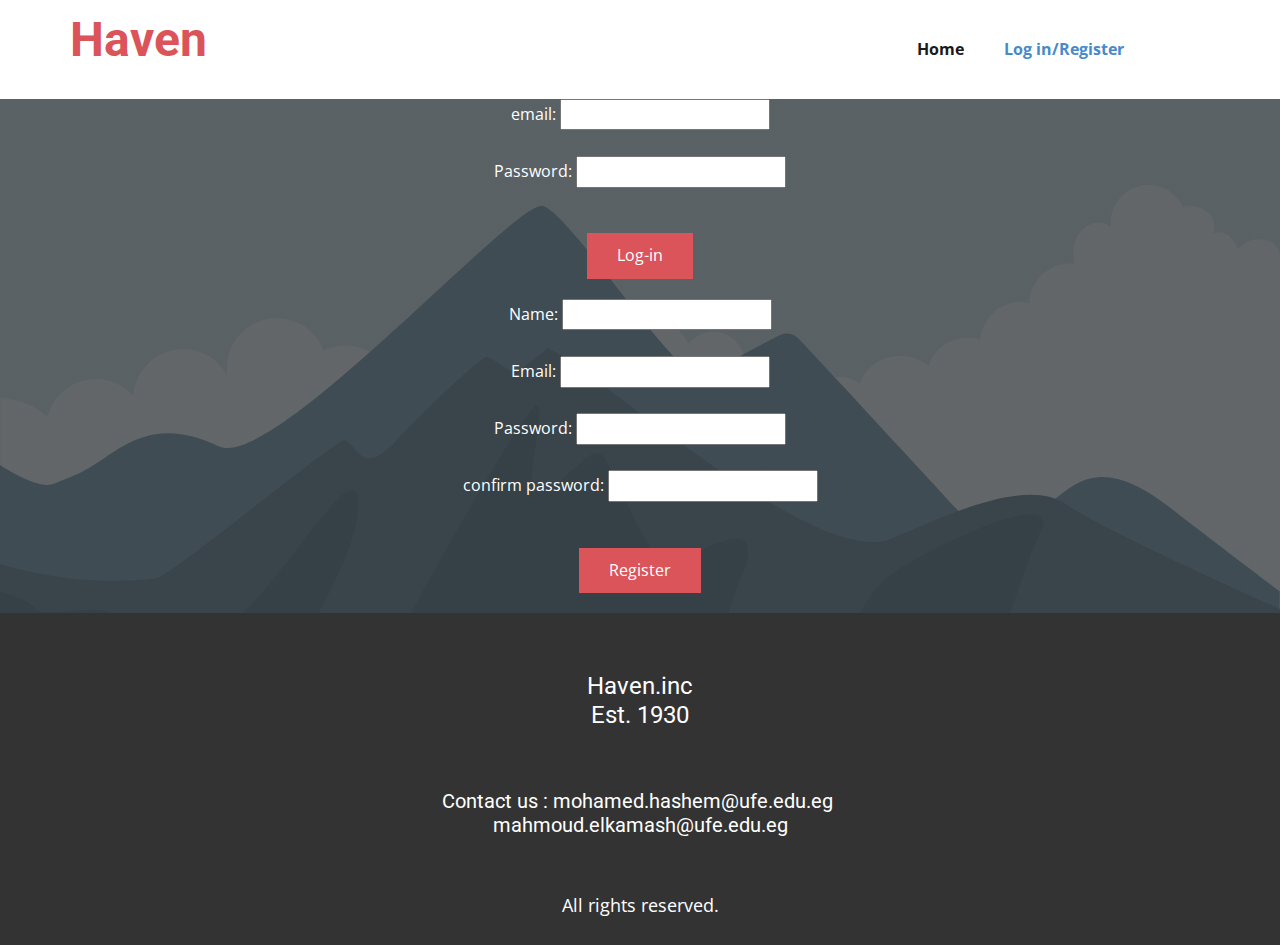
<file: Log-in-or-Sign-up.html>
<!DOCTYPE html>
<html style="font-size: 16px;">
  <head>
    <meta name="viewport" content="width=device-width, initial-scale=1.0">
    <meta charset="utf-8">
    <meta name="keywords" content="INTUITIVE">
    <meta name="description" content="">
    <meta name="page_type" content="np-template-header-footer-from-plugin">
    <title>Log in or Sign up</title>
    <link rel="stylesheet" href="nicepage.css" media="screen">
<link rel="stylesheet" href="Log-in-or-Sign-up.css" media="screen">
    <script class="u-script" type="text/javascript" src="jquery.js" defer=""></script>
    <script class="u-script" type="text/javascript" src="nicepage.js" defer=""></script>
    <meta name="generator" content="Nicepage 3.16.1, nicepage.com">
    <link id="u-theme-google-font" rel="stylesheet" href="https://fonts.googleapis.com/css?family=Roboto:100,100i,300,300i,400,400i,500,500i,700,700i,900,900i|Open+Sans:300,300i,400,400i,600,600i,700,700i,800,800i">
    
    
    <script type="application/ld+json">{
		"@context": "http://schema.org",
		"@type": "Organization",
		"name": "",
		"url": "index.html"
}</script>
    <meta property="og:title" content="Log in or Sign up">
    <meta property="og:type" content="website">
    <meta name="theme-color" content="#478ac9">
    <link rel="canonical" href="index.html">
    <meta property="og:url" content="index.html">
  </head>
  <body class="u-body"><header class="u-clearfix u-header u-header" id="sec-f687"><div class="u-clearfix u-sheet u-sheet-1">
        <nav class="u-menu u-menu-dropdown u-offcanvas u-menu-1">
          <div class="menu-collapse" style="font-size: 1rem; letter-spacing: 0px; font-weight: 700;">
            <a class="u-button-style u-custom-border u-custom-border-color u-custom-left-right-menu-spacing u-custom-padding-bottom u-custom-text-color u-custom-text-shadow u-custom-top-bottom-menu-spacing u-nav-link u-text-active-palette-1-base u-text-hover-palette-2-base" href="#">
              <svg><use xmlns:xlink="http://www.w3.org/1999/xlink" xlink:href="#menu-hamburger"></use></svg>
              <svg version="1.1" xmlns="http://www.w3.org/2000/svg" xmlns:xlink="http://www.w3.org/1999/xlink"><defs><symbol id="menu-hamburger" viewBox="0 0 16 16" style="width: 16px; height: 16px;"><rect y="1" width="16" height="2"></rect><rect y="7" width="16" height="2"></rect><rect y="13" width="16" height="2"></rect>
</symbol>
</defs></svg>
            </a>
          </div>
          <div class="u-custom-menu u-nav-container">
            <ul class="u-nav u-spacing-20 u-unstyled u-nav-1"><li class="u-nav-item"><a class="u-button-style u-nav-link u-text-active-palette-1-base u-text-grey-90 u-text-hover-palette-2-base" href="Home.html" style="padding: 10px;">Home</a>
</li><li class="u-nav-item"><a class="u-button-style u-nav-link u-text-active-palette-1-base u-text-grey-90 u-text-hover-palette-2-base" href="Log-in-or-Sign-up.html" style="padding: 10px;">Log in/Register</a>
</li></ul>
          </div>
          <div class="u-custom-menu u-nav-container-collapse">
            <div class="u-black u-container-style u-inner-container-layout u-opacity u-opacity-95 u-sidenav">
              <div class="u-sidenav-overflow">
                <div class="u-menu-close"></div>
                <ul class="u-align-center u-nav u-popupmenu-items u-unstyled u-nav-2"><li class="u-nav-item"><a class="u-button-style u-nav-link" href="Home.html" style="padding: 10px;">Home</a>
</li><li class="u-nav-item"><a class="u-button-style u-nav-link" href="Log-in-or-Sign-up.html" style="padding: 10px;">Log in/Register</a>
</li></ul>
              </div>
            </div>
            <div class="u-black u-menu-overlay u-opacity u-opacity-70"></div>
          </div>
        </nav>
        <h1 class="u-text u-text-palette-2-base u-text-1">Haven</h1>
      </div></header>
    <section class="u-align-center u-clearfix u-image u-shading u-section-1" src="" data-image-width="256" data-image-height="256" id="sec-3364">
      <div class="u-clearfix u-sheet u-sheet-1">
<div align="center" margin-top: 125px;>

<form action="/action_page.php">
  <label for="email">email:</label>
  <input type="text" id="email" name="email"><br><br>
	<label for="pass">Password:</label>
  <input type="password" id="pass" name="pass"><br><br>
</form>
</div>
<div align="center" margin-top: 175px;>
<a href="#" class="u-btn u-button-style u-palette-2-base u-btn-1">Log-in</a>
</div>
<div align="center" margin-top: 200px;>
<form action="/action_page.php">
  <label for="name">Name:</label>
  <input type="text" id="name" name="name"><br><br>
  <label for="email">Email:</label>
  <input type="text" id="email" name="email"><br><br>
<label for="Pass">Password:</label>
  <input type="password" id="pass" name="pass"><br><br>
<label for="Pass">confirm password:</label>
  <input type="password" id="passre" name="passre"><br><br>
</form>
</div>
      <div align="center" margin-top: 250px;>
<a href="#" class="u-btn u-button-style u-palette-2-base u-btn-1">Register</a>
</div>
      </div>
    </section>
    
    
    <footer class="u-align-center u-clearfix u-footer u-grey-80 u-footer" id="sec-20e0"><div class="u-clearfix u-sheet u-sheet-1">
        <h4 class="u-text u-text-1">Haven.inc<br>Est. 1930
        </h4>
        <h5 class="u-text u-text-2">Contact us : mohamed.hashem@ufe.edu.eg&nbsp; mahmoud.elkamash@ufe.edu.eg</h5>
        <p class="u-small-text u-text u-text-variant u-text-3">All rights reserved.</p>
      </div></footer>
  </body>
</html>
</file>
